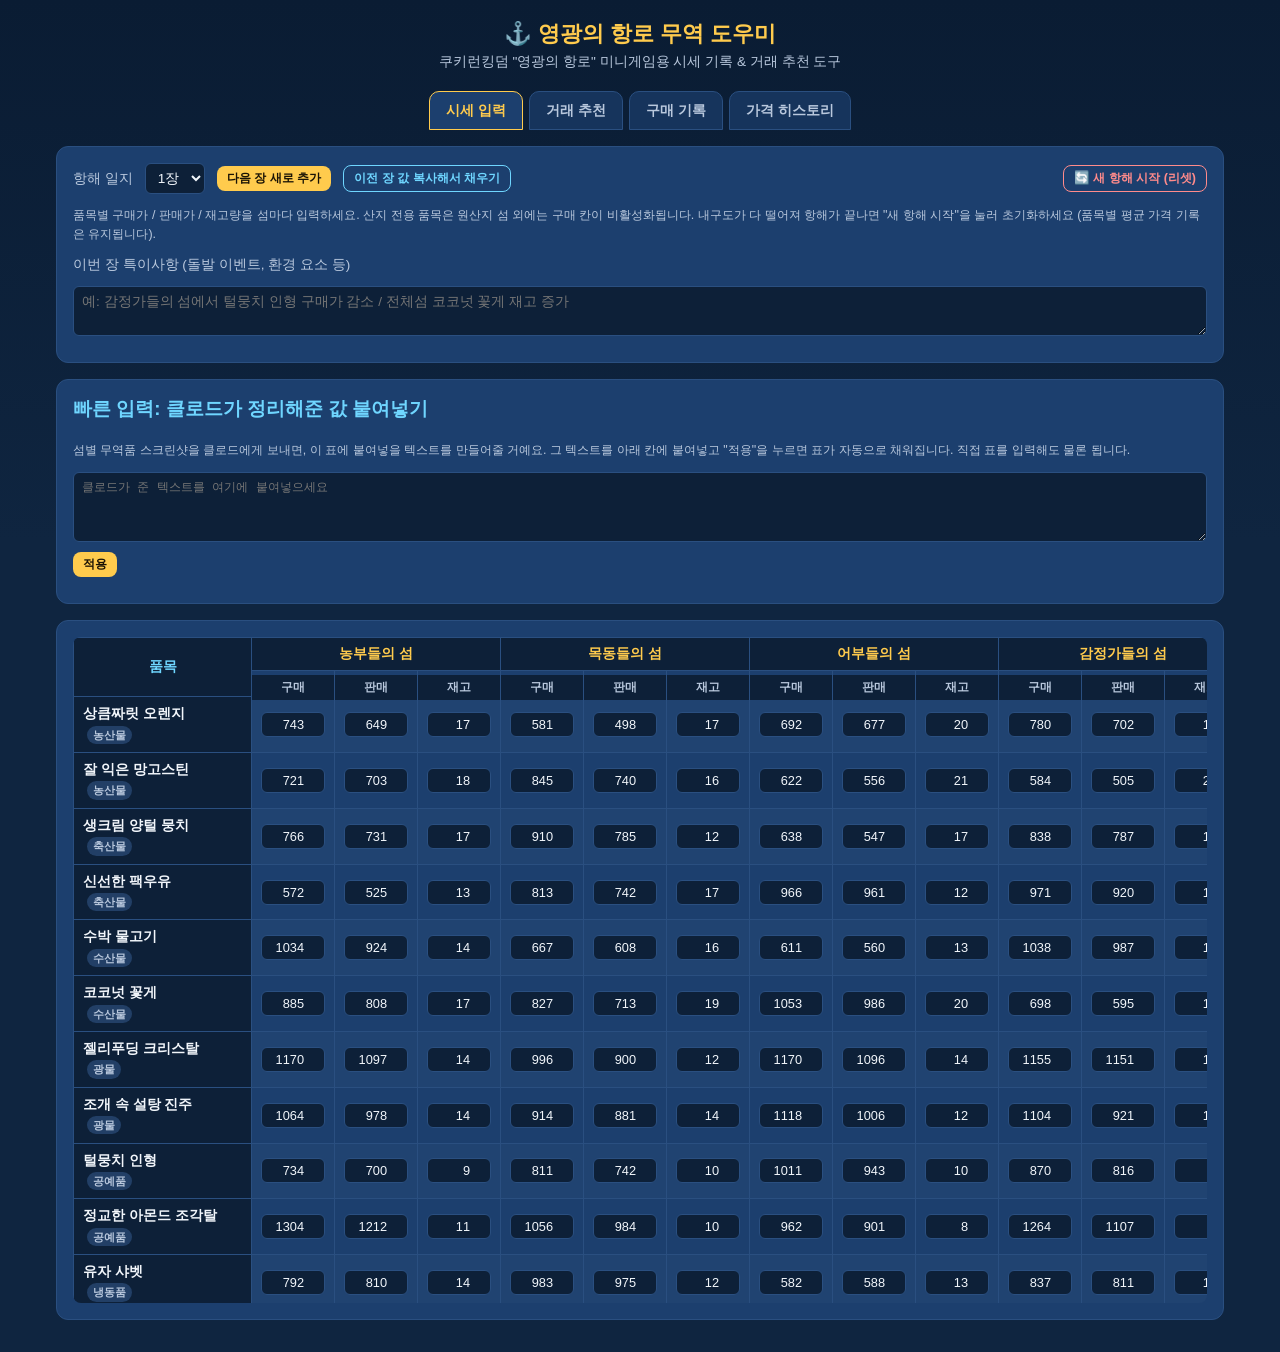
<file: index.html>
<!DOCTYPE html>
<html lang="ko">
<head>
<meta charset="UTF-8">
<meta name="viewport" content="width=device-width, initial-scale=1.0">
<title>영광의 항로 무역 도우미</title>
<link rel="stylesheet" href="style.css">
</head>
<body>
<header>
  <h1>⚓ 영광의 항로 무역 도우미</h1>
  <p>쿠키런킹덤 "영광의 항로" 미니게임용 시세 기록 &amp; 거래 추천 도구</p>
</header>

<nav class="tabs">
  <button data-tab="price" class="active">시세 입력</button>
  <button data-tab="trade">거래 추천</button>
  <button data-tab="ledger">구매 기록</button>
  <button data-tab="history">가격 히스토리</button>
</nav>

<main id="app-main"></main>

<script src="data.js"></script>
<script src="app.js"></script>
</body>
</html>
</file>
<file: style.css>
:root {
  --bg: #0f2540;
  --panel: #16345c;
  --panel-2: #1c3f6e;
  --accent: #ffcb4d;
  --accent-2: #6fd6ff;
  --text: #f2f6fb;
  --text-dim: #b9c8dd;
  --good: #6fe28a;
  --bad: #ff8b8b;
  --border: #2a4f80;
}

* { box-sizing: border-box; }

body {
  margin: 0;
  font-family: "Pretendard", "Apple SD Gothic Neo", "Malgun Gothic", sans-serif;
  background: linear-gradient(180deg, #0a1c33, #0f2540 40%);
  color: var(--text);
  min-height: 100vh;
}

header {
  padding: 18px 20px 8px;
  text-align: center;
}

header h1 {
  margin: 0 0 4px;
  font-size: 1.4rem;
  color: var(--accent);
}

header p {
  margin: 0;
  color: var(--text-dim);
  font-size: 0.85rem;
}

nav.tabs {
  display: flex;
  gap: 6px;
  padding: 12px 16px 0;
  flex-wrap: wrap;
  justify-content: center;
}

nav.tabs button {
  background: var(--panel);
  border: 1px solid var(--border);
  color: var(--text-dim);
  padding: 9px 16px;
  border-radius: 10px 10px 0 0;
  cursor: pointer;
  font-size: 0.88rem;
  font-weight: 600;
}

nav.tabs button.active {
  background: var(--panel-2);
  color: var(--accent);
  border-color: var(--accent);
}

main {
  max-width: 1200px;
  margin: 0 auto;
  padding: 16px;
}

.panel {
  background: var(--panel-2);
  border: 1px solid var(--border);
  border-radius: 12px;
  padding: 16px;
  margin-bottom: 16px;
}

.row {
  display: flex;
  gap: 12px;
  align-items: center;
  flex-wrap: wrap;
  margin-bottom: 10px;
}

.row label {
  font-size: 0.85rem;
  color: var(--text-dim);
}

input[type="number"], input[type="text"], select, textarea {
  background: #0d2038;
  border: 1px solid var(--border);
  color: var(--text);
  border-radius: 6px;
  padding: 6px 8px;
  font-size: 0.85rem;
}

textarea { width: 100%; min-height: 50px; font-family: inherit; }

button.btn {
  background: var(--accent);
  color: #1a1305;
  border: none;
  border-radius: 8px;
  padding: 8px 14px;
  font-weight: 700;
  cursor: pointer;
  font-size: 0.85rem;
}

button.btn.secondary {
  background: transparent;
  border: 1px solid var(--accent-2);
  color: var(--accent-2);
}

button.btn.small {
  padding: 4px 10px;
  font-size: 0.78rem;
}

table {
  border-collapse: collapse;
  width: 100%;
  font-size: 0.85rem;
}

th, td {
  border: 1px solid var(--border);
  padding: 7px 9px;
  text-align: center;
  white-space: nowrap;
}

th {
  background: #0d2038;
  color: var(--accent-2);
  position: sticky;
  top: 0;
  z-index: 2;
}

td.item-name {
  text-align: left;
  font-weight: 600;
  background: #0d2038;
  position: sticky;
  left: 0;
  z-index: 1;
  line-height: 1.5;
}

tbody tr:nth-child(odd) td:not(.item-name) {
  background: rgba(255, 255, 255, 0.02);
}

tbody tr:hover td {
  background: rgba(111, 214, 255, 0.08);
}

tbody tr:hover td.item-name {
  background: #123055;
}

.table-wrap {
  overflow-x: auto;
  max-height: 74vh;
  overflow-y: auto;
  border-radius: 8px;
}

table.price-grid th.corner {
  position: sticky;
  left: 0;
  top: 0;
  z-index: 3;
}

table.price-grid thead tr.sub-head th {
  top: 37px;
  font-size: 0.72rem;
  color: var(--text-dim);
  padding: 5px 6px;
}

table.price-grid th.island-head {
  color: var(--accent);
}

table.price-grid td input {
  width: 64px;
  padding: 4px 5px;
  font-size: 0.8rem;
  text-align: right;
}

.badge {
  display: inline-block;
  font-size: 0.68rem;
  padding: 1px 6px;
  border-radius: 10px;
  margin-left: 4px;
}

.badge.exclusive { background: #4a2a6e; color: #dcb6ff; }
.badge.cat { background: #223f66; color: var(--text-dim); }

.profit-pos { color: var(--good); font-weight: 700; }
.profit-neg { color: var(--bad); }

.muted { color: var(--text-dim); font-size: 0.78rem; }

.summary-cards {
  display: flex;
  gap: 12px;
  flex-wrap: wrap;
  margin-bottom: 12px;
}

.card {
  background: #0d2038;
  border: 1px solid var(--border);
  border-radius: 10px;
  padding: 10px 16px;
  min-width: 140px;
}

.card .label { font-size: 0.72rem; color: var(--text-dim); }
.card .value { font-size: 1.15rem; font-weight: 700; color: var(--accent); }

.ledger-item {
  display: flex;
  justify-content: space-between;
  align-items: center;
  background: #0d2038;
  border: 1px solid var(--border);
  border-radius: 8px;
  padding: 8px 12px;
  margin-bottom: 6px;
  font-size: 0.82rem;
  flex-wrap: wrap;
  gap: 8px;
}

.tag {
  font-size: 0.7rem;
  padding: 2px 6px;
  border-radius: 6px;
  background: #223f66;
}

hr.sep {
  border: none;
  border-top: 1px solid var(--border);
  margin: 14px 0;
}

.hint {
  font-size: 0.78rem;
  color: var(--text-dim);
  line-height: 1.5;
}

tr.route-row:hover td {
  background: rgba(255, 203, 77, 0.12);
}

tr.route-row.selected td {
  background: rgba(255, 203, 77, 0.22);
  color: var(--accent);
  font-weight: 700;
}
</file>
